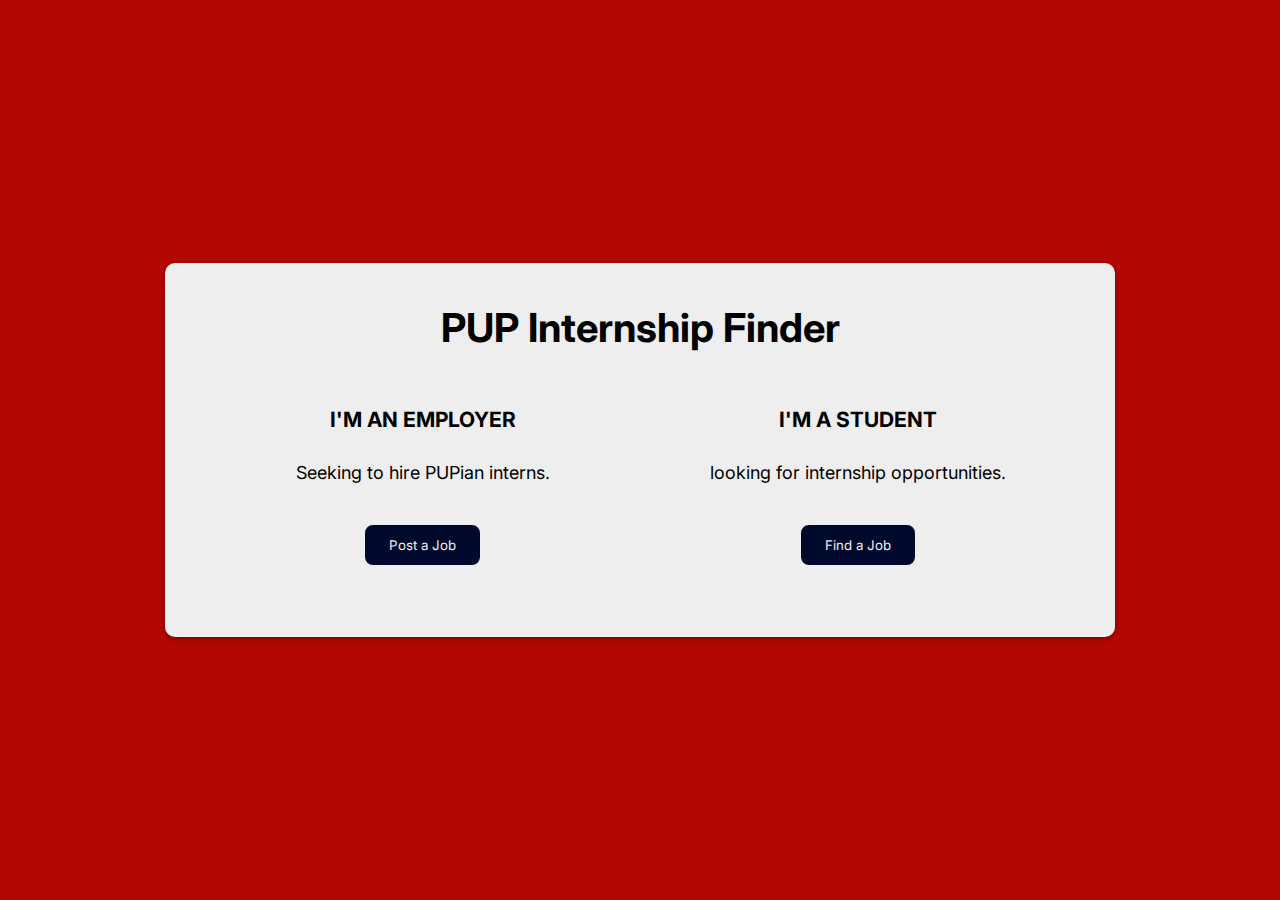
<file: index.html>
<!DOCTYPE html>
<html lang="en">
<head>
    <meta charset="UTF-8">
    <meta http-equiv="X-UA-Compatible" content="IE=edge">
    <meta name="viewport" content="width=device-width, initial-scale=1.0">
    <title>PUP Internship Finder</title>
    <link rel="stylesheet" href="style.css">
</head>
<body>
    <div class="main">

        <div class="header">
            <h1>PUP Internship Finder</h1>    
        </div>
        
        <div class="container">
            
            <div class="box right">
                <h3>I'm an Employer</h3>
                <p>Seeking to hire PUPian interns.</p>
                <button><a href="login-signup/login.html">Post a Job</a></button>
            </div>

            <div class="box left">
                <h3>I'm a Student</h3>
                <p>looking for internship opportunities.</p>
                <button><a href="login-signup/login.html">Find a Job</a></button>
            </div>
        </div>
                
    </div>
</body>
</html>
</file>
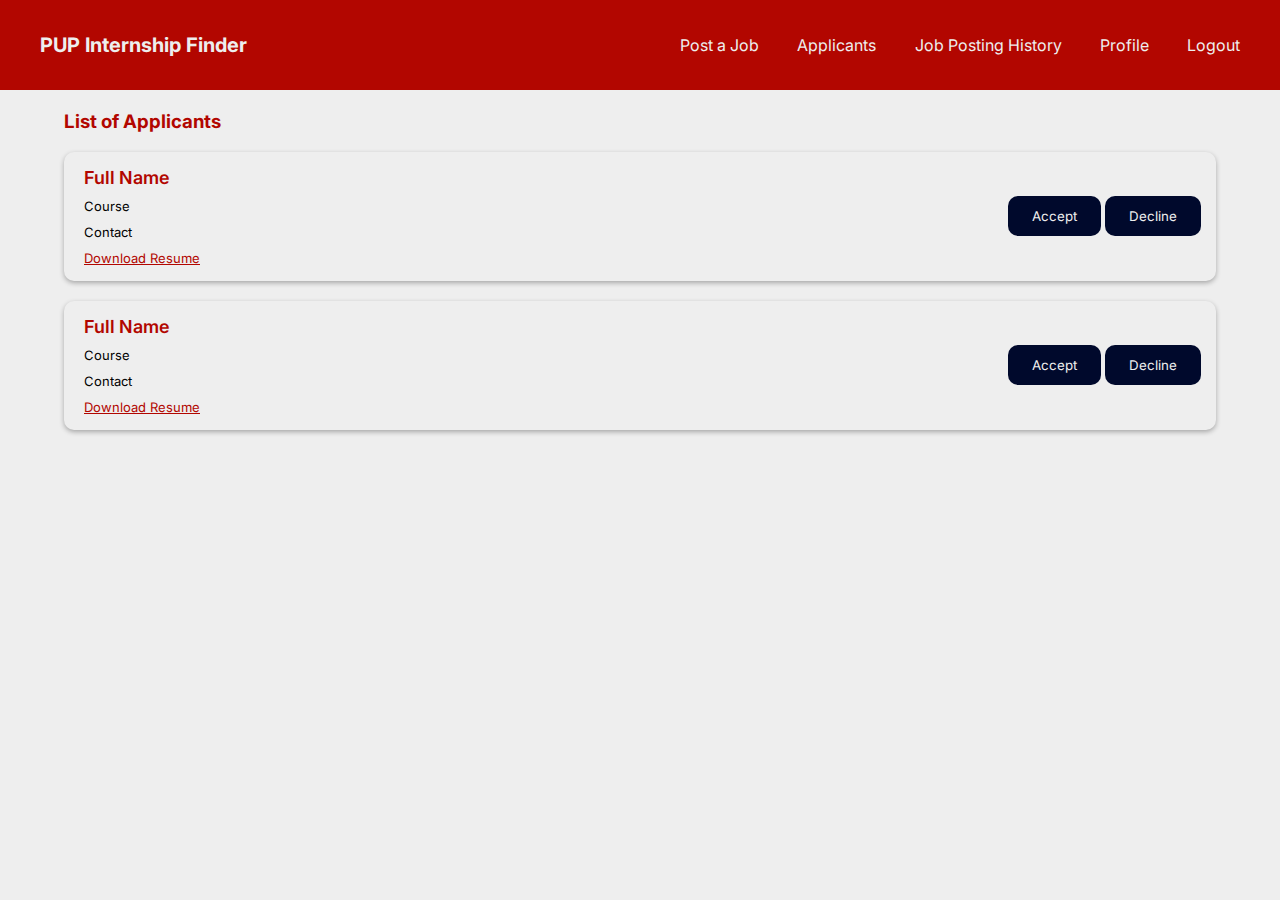
<file: employer/applicant.html>
<!DOCTYPE html>
<html>
    <head>
        <title>Applicants</title>
        <link rel="stylesheet" href="css/common.css">
        <link rel="stylesheet" href="css/applicant.css">
    </head>
    <body>
        <div class="header">

            <h4>PUP Internship Finder</h4>

            <nav>
                <ul>
                    <li><a href="home.html">Post a Job</a></li> 
                    <li><a href="#">Applicants</a></li>
                    <li><a href="history.html">Job Posting History</a></li>
                    <li><a href="profile.html">Profile</a></li>
                    <li><a href="">Logout</a></li>
                </ul>
            </nav>
            
        </div>

        <div class="container">

            <h3>List of Applicants</h3>
            <div class="applicant">
                <div class="applicant-detail">
                    <p class="name">Full Name</p>
                    <p class="basic-info">Course</p>
                    <p class="basic-info">Contact</p>
                    <p class="basic-info dl-btn">Download Resume</p>
                </div>
                <div class="btns">
                    <button>Accept</button>
                    <button>Decline</button>                    
                </div>
            </div>

            <div class="applicant">
                <div class="applicant-detail">
                    <p class="name">Full Name</p>
                    <p class="basic-info">Course</p>
                    <p class="basic-info">Contact</p>
                    <p class="basic-info dl-btn">Download Resume</p>
                </div>
                <div class="btns">
                    <button>Accept</button>
                    <button>Decline</button>                    
                </div>
            </div>
        </div>
    </body>
</html>
</file>
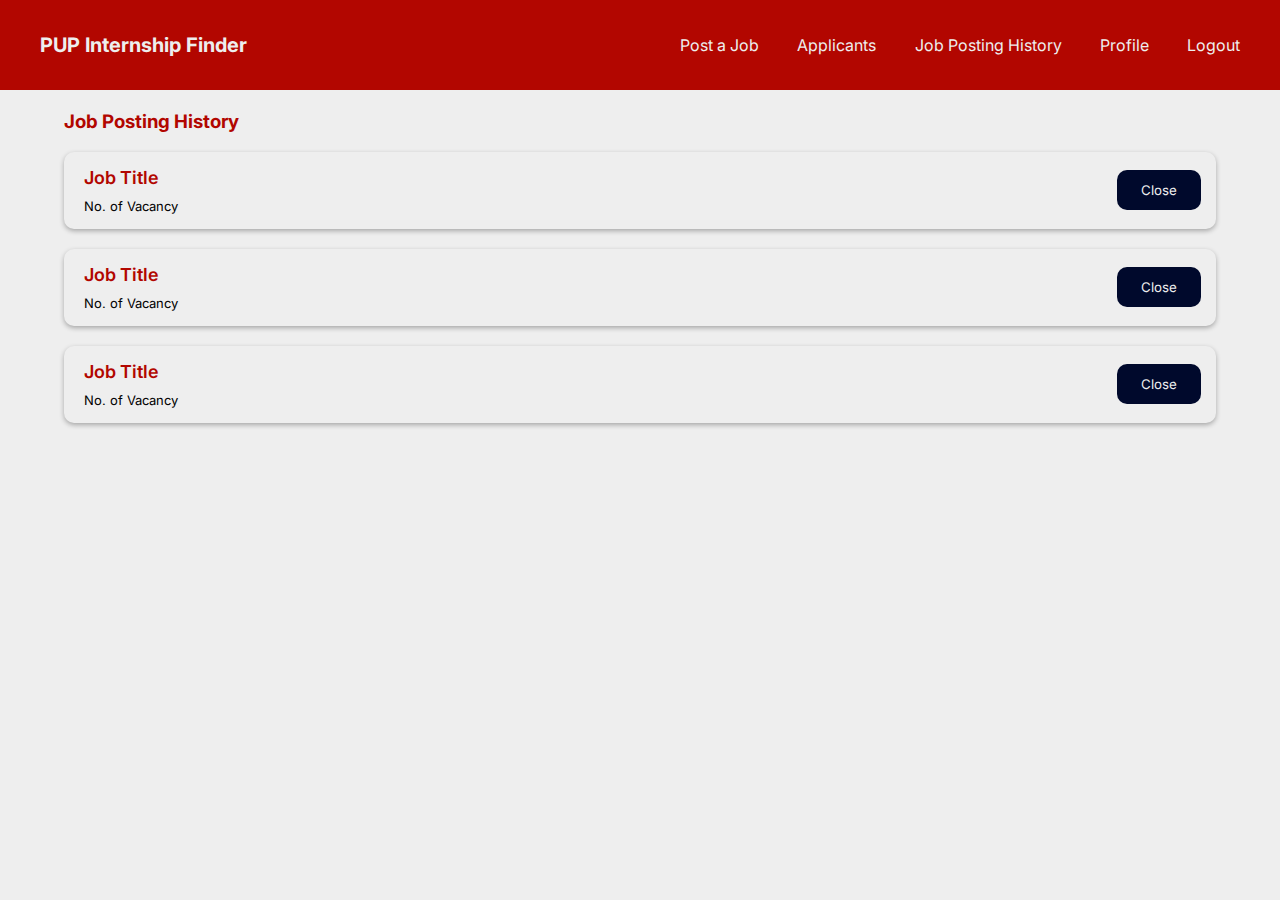
<file: employer/history.html>
<!DOCTYPE html>
<html>
    <head>
        <title>Job Posting History</title>
        <link rel="stylesheet" href="css/common.css">
        <link rel="stylesheet" href="css/history.css">
    </head>
    <body>
        <div class="header">

            <h4>PUP Internship Finder</h4>

            <nav>
                <ul>
                    <li><a href="home.html">Post a Job</a></li> 
                    <li><a href="applicant.html">Applicants</a></li>
                    <li><a href="#">Job Posting History</a></li>
                    <li><a href="profile.html">Profile</a></li>
                    <li><a href="">Logout</a></li>
                </ul>
            </nav>
            
        </div> 

        <div class="container">

            <h3>Job Posting History</h3>

            <div class="job-post">
                <div class="post-detail">
                    <p class="job-title">Job Title</p>
                    <p class="job-info">No. of Vacancy</p>
                </div>
                <button>Close</button>                    
            </div>

            <div class="job-post">
                <div class="post-detail">
                    <p class="job-title">Job Title</p>
                    <p class="job-info">No. of Vacancy</p>
                </div>
                <button>Close</button>                    
            </div>

            <div class="job-post">
                <div class="post-detail">
                    <p class="job-title">Job Title</p>
                    <p class="job-info">No. of Vacancy</p>
                </div>
                <button>Close</button>                    
            </div>

        </div>
    </body>
</html>
</file>
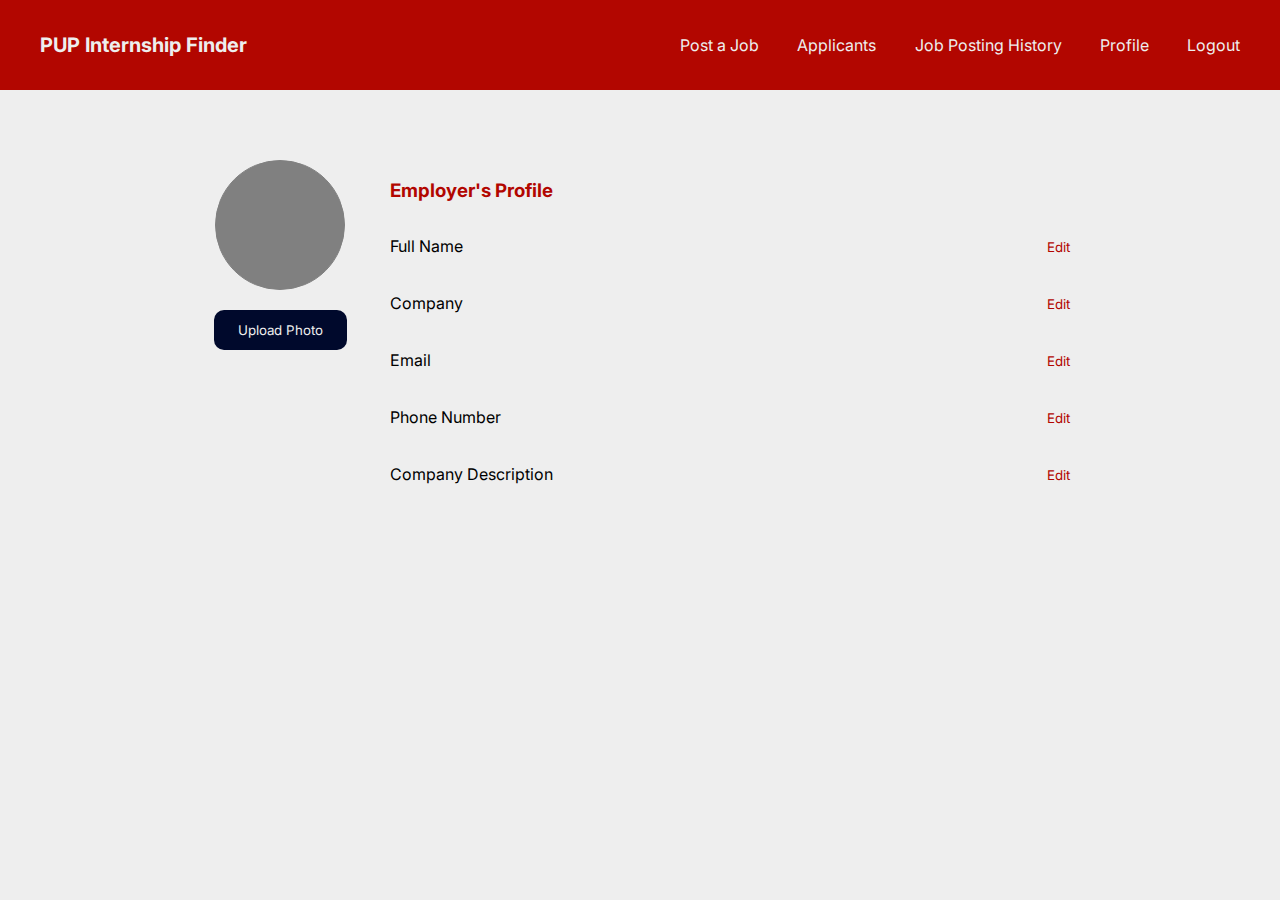
<file: employer/profile.html>
<!DOCTYPE html>
<html>

    <head>
        <title>Profile</title>
        <link rel="stylesheet" href="css/common.css">
        <link rel="stylesheet" href="css/profile.css">
    </head>

    <body>

        <div class="header">

            <h4>PUP Internship Finder</h4>

            <nav>
                <ul>
                    <li><a href="home.html">Post a Job</a></li> 
                    <li><a href="applicant.html">Applicants</a></li>
                    <li><a href="history.html">Job Posting History</a></li>
                    <li><a href="#">Profile</a></li>
                    <li><a href="">Logout</a></li>
                </ul>
            </nav>
            
        </div> 
        
        <div class="container">

            <div class="box left">

                    <div id="profile-photo-placement">
                    </div>
                    <input type="file" name="profile-photo" id="profile-photo">
                    <button><label for="profile-photo">Upload Photo</label></button>
                    
            </div>

            <div class="box right">

                <h3>Employer's Profile</h3>

                <div class="profile-details">
                    
                    <div class="detail">
                        <p id="name" class="placeholder">Full Name</p>
                        <small onclick="displayName()">Edit</small>
                    </div>

                    <div class="detail">
                        <p id="company" class="placeholder">Company</p>
                        <small onclick="displayCompany()">Edit</small>
                    </div>

                    <div class="detail">
                        <p id="email">Email</p>
                        <small onclick="displayEmail()">Edit</small>
                    </div>

                    <div class="detail">
                        <p id="phonenum">Phone Number</p>
                        <small onclick="displayPhoneNum()">Edit</small>
                    </div>

                    <div class="detail">
                        <p id="desc">Company Description</p>
                        <small onclick="displayDescription()">Edit</small>
                    </div>

                </div>
                
            </div>

        </div>

        <script src="js/main.js"></script>
    </body>

</html>
</file>
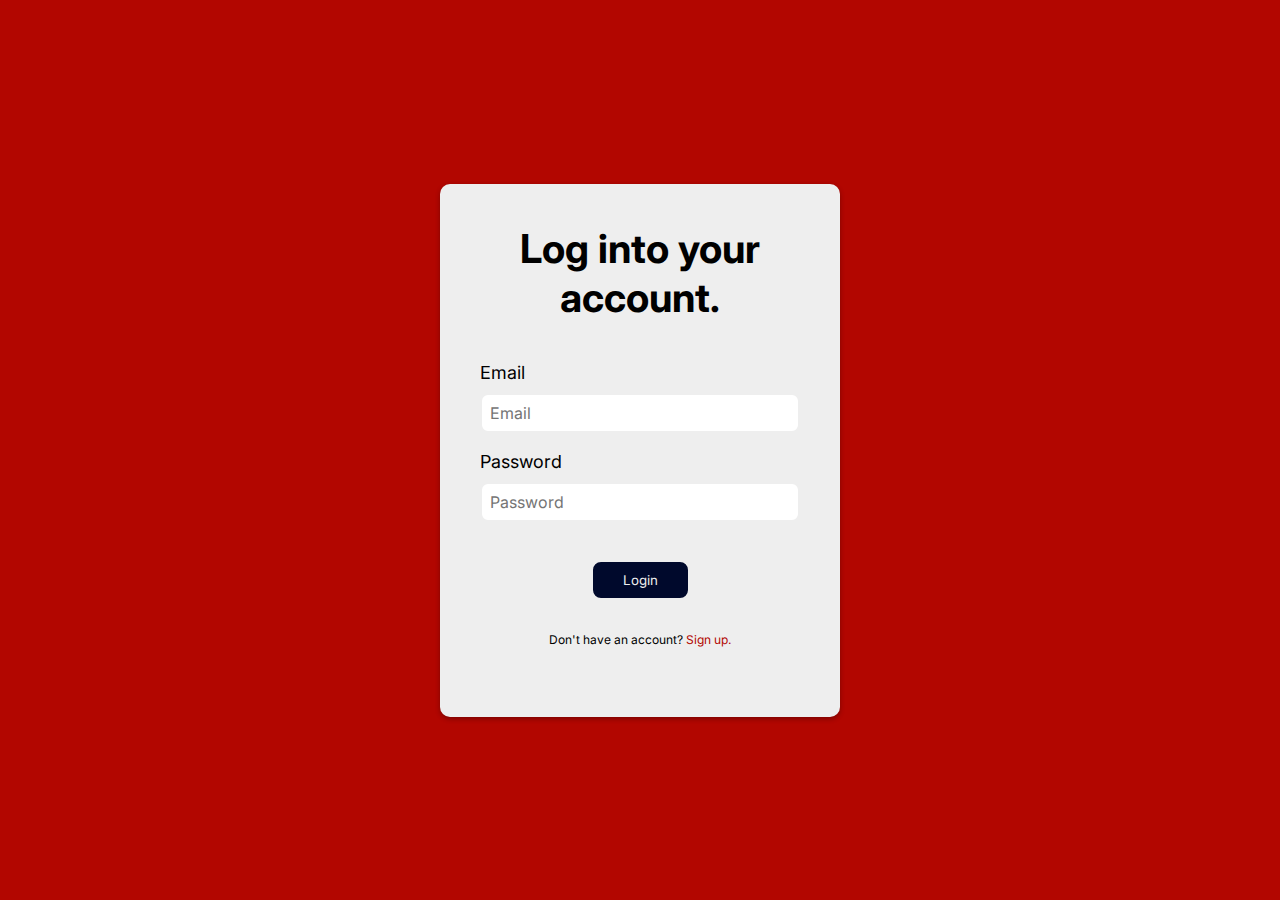
<file: login-signup/login.html>
<!DOCTYPE html>
<html lang="en">
<head>
    <meta charset="UTF-8">
    <meta http-equiv="X-UA-Compatible" content="IE=edge">
    <meta name="viewport" content="width=device-width, initial-scale=1.0">
    <title>Login</title>
    <link rel="stylesheet" href="style.css">
</head>
<body>
    <div class="main">

        <div class="header">
            <h1>Log into your account.</h1>
        </div>

        <div class="container">

            <form action="">

                <div class="input-field">
                    <label for="email">Email</label>
                    <input type="email" id="email" placeholder="Email" required>
                </div>

                <div class="input-field">
                    <label for="password">Password</label>
                    <input type="password" id="password" placeholder="Password" required>
                </div>

                <button>Login</button>
                <p>Don't have an account?<a href="signup.html"> Sign up.</a></p>
            </form>

        </div>

    </div>
</body>
</html>
</file>
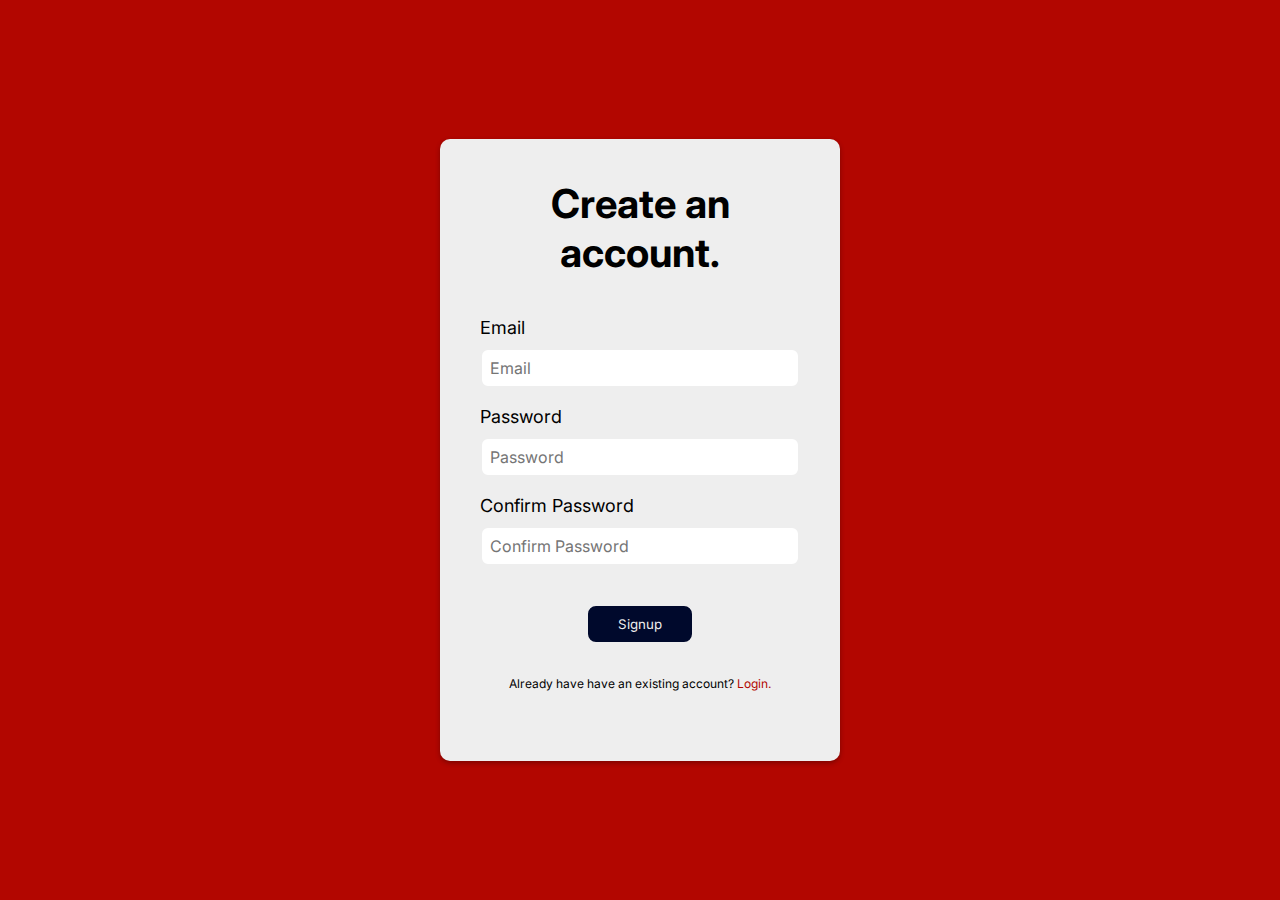
<file: login-signup/signup.html>
<!DOCTYPE html>
<html lang="en">
<head>
    <meta charset="UTF-8">
    <meta http-equiv="X-UA-Compatible" content="IE=edge">
    <meta name="viewport" content="width=device-width, initial-scale=1.0">
    <title>Signup</title>
    <link rel="stylesheet" href="style.css">
</head>
<body>
    <div class="main">

        <div class="header">
            <h1>Create an account.</h1>
        </div>

        <div class="container">

            <form action="">

                <div class="input-field">
                    <label for="email">Email</label>
                    <input type="email" id="email" placeholder="Email" required>
                </div>

                <div class="input-field">
                    <label for="password">Password</label>
                    <input type="password" id="password" placeholder="Password">
                </div>

                <div class="input-field">
                    <label for="confirm-password">Confirm Password</label>
                    <input type="password" id="confirm-password" placeholder="Confirm Password">
                </div>

                <button id="submit">Signup</button>
                <p>Already have have an existing account?<a href="login.html"> Login.</a></p>
            </form>

            <script src="../javascript/main.js"></script>
        </div>

    </div>
</body>
</html>
</file>
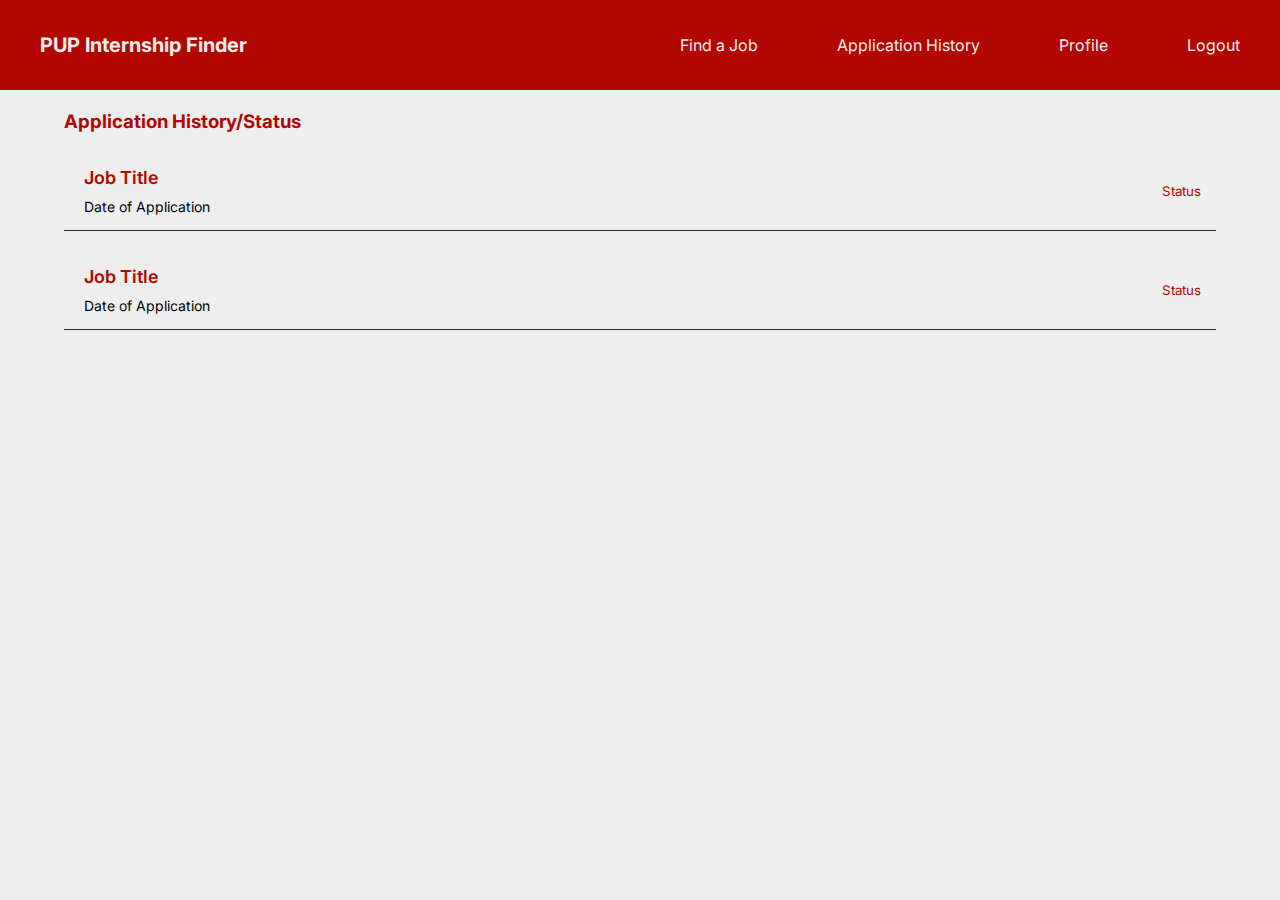
<file: student/application-history.html>
<!DOCTYPE html>
<html>
    <head>
        <title>Application History</title>
        <link rel="stylesheet" href="css/common.css">
        <link rel="stylesheet" href="css/application-history.css">
    </head>
    <body>

        <div class="header">

            <h4>PUP Internship Finder</h4>

            <nav>
                <ul>
                    <li><a href="home.html">Find a Job</a></li> 
                    <li><a href="#">Application History</a></li>
                    <li><a href="profile.html">Profile</a></li>
                    <li><a href="">Logout</a></li>
                </ul>
            </nav>
            
        </div> 

        <div class="container">
            <h3>Application History/Status</h3>

            <div class="history">
                <div class="history-detail">
                    <p class="title">Job Title</p>
                    <p>Date of Application</p>
                </div>
                    <small>Status</small>
            </div>

            <div class="history">
                <div class="history-detail">
                    <p class="title">Job Title</p>
                    <p>Date of Application</p>
                </div>
                    <small>Status</small>
            </div>

        </div>

    </body>
</html>
</file>
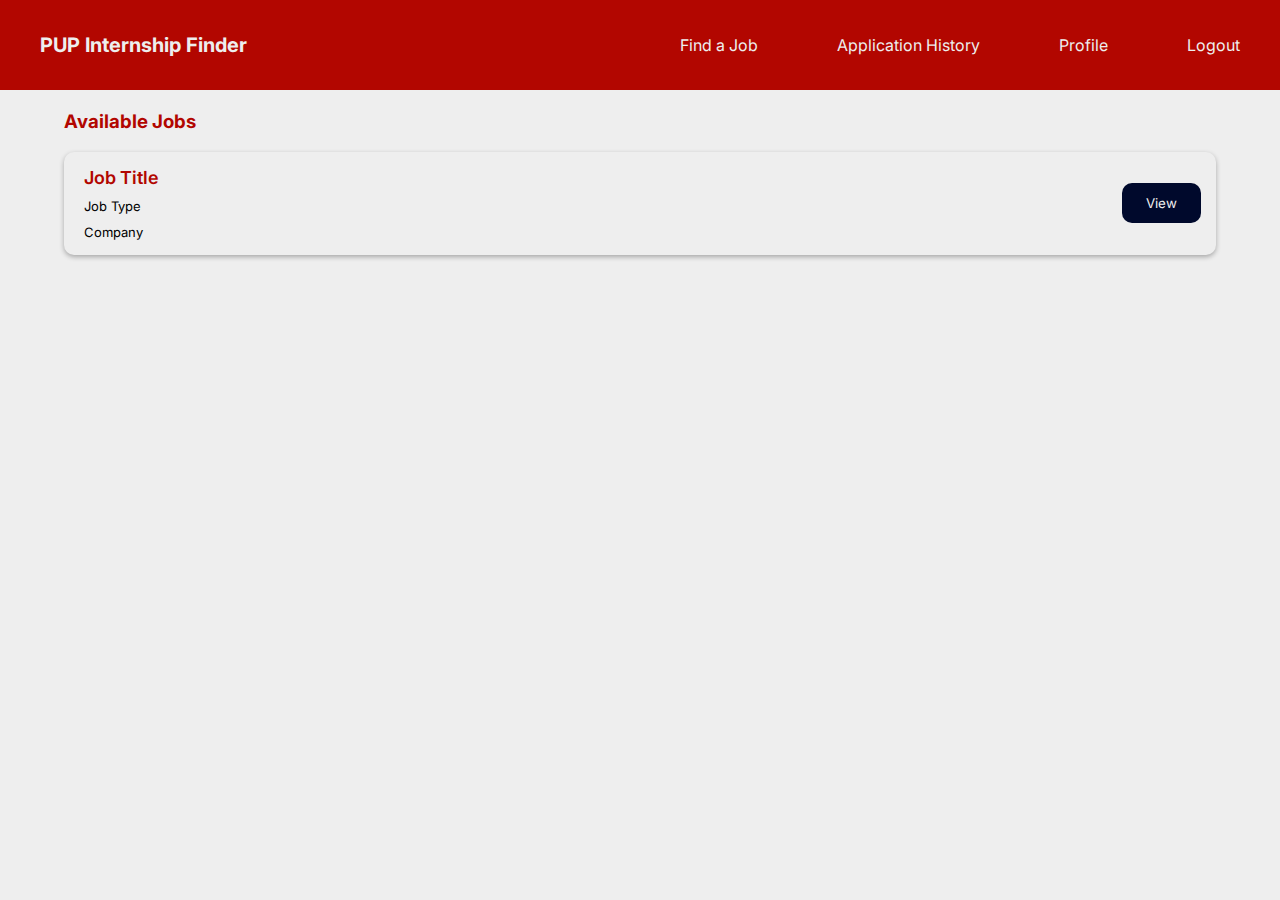
<file: student/home.html>
<!DOCTYPE html>
<html>
    <head>
        <title>PUP Internship Finder - Student</title>
        <link rel="stylesheet" href="css/common.css">
        <link rel="stylesheet" href="css/home.css">
    </head>
    <body>

        <div class="header">
            <h4>PUP Internship Finder</h4>
            <nav>
                <ul>
                    <li><a href="#">Find a Job</a></li> 
                    <li><a href="application-history.html">Application History</a></li>
                    <li><a href="profile.html">Profile</a></li>
                    <li><a href="">Logout</a></li>
                </ul>
            </nav>
        </div>

        <div class="container">
            <div class="content">

                <h3>Available Jobs</h3>
                <div class="job">
                    <div class="job-detail">
                        <p class="job-title">Job Title</p>
                        <p class="job-info">Job Type</p>
                        <p class="job-info">Company</p>
                    </div>

                    <div class="btns">
                        <a href="view-job-post.html" target="_blank"><button>View</button></a>
                    </div>
                </div>

            </div>
        </div>
    </body>
</html>
</file>
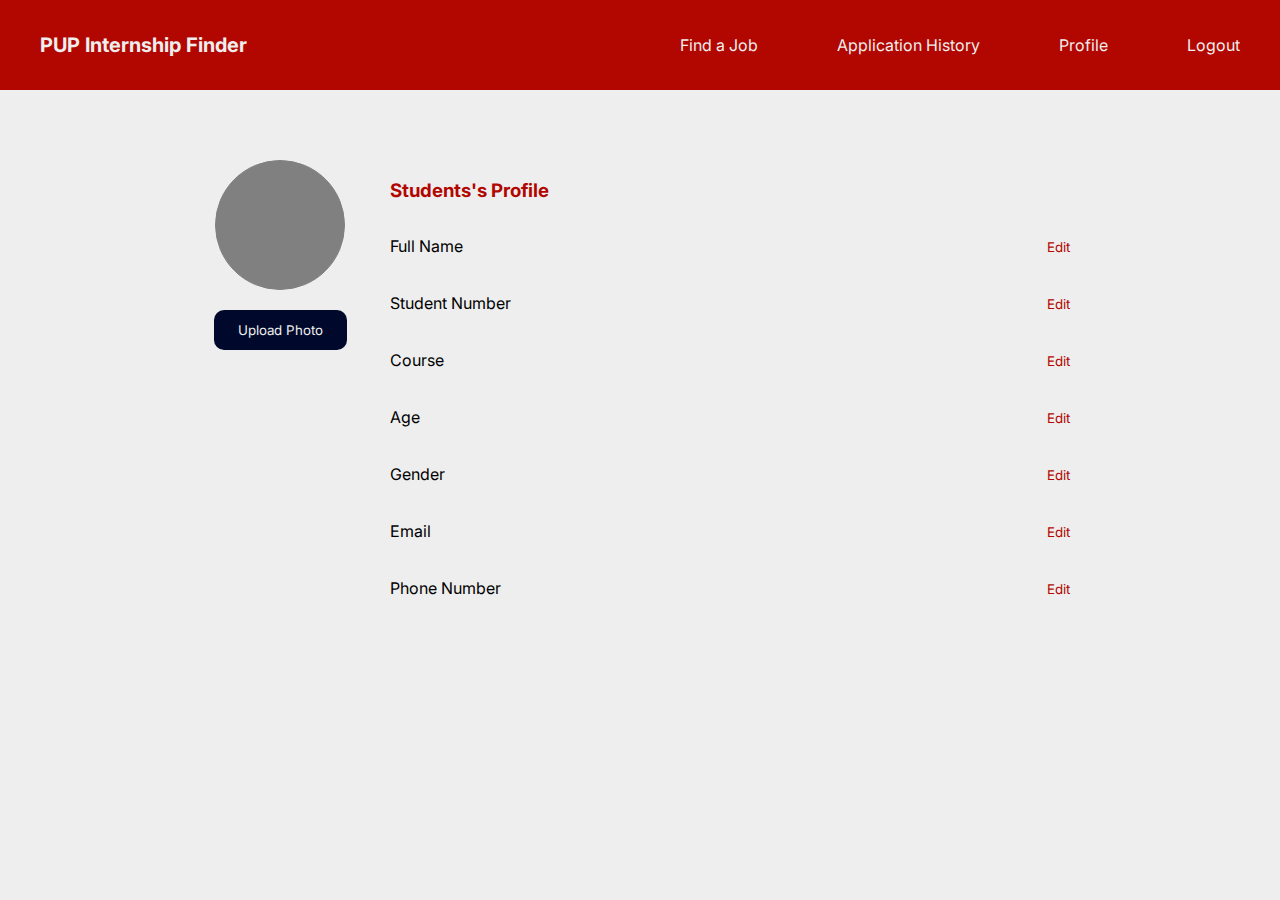
<file: student/profile.html>
<!DOCTYPE html>
<html>

    <head>
        <title>Profile</title>
        <link rel="stylesheet" href="css/common.css">
        <link rel="stylesheet" href="css/profile.css">
    </head>

    <body>

        <div class="header">

            <h4>PUP Internship Finder</h4>

            <nav>
                <ul>
                    <li><a href="home.html">Find a Job</a></li> 
                    <li><a href="application-history.html">Application History</a></li>
                    <li><a href="#">Profile</a></li>
                    <li><a href="">Logout</a></li>
                </ul>
            </nav>
            
        </div> 
        
        <div class="container">

            <div class="box left">

                    <div id="profile-photo-placement">
                    </div>
                    <input type="file" name="profile-photo" id="profile-photo">
                    <button><label for="profile-photo">Upload Photo</label></button>
                    
            </div>

            <div class="box right">

                <h3>Students's Profile</h3>

                <div class="profile-details">
                    
                    <div class="detail">
                        <p id="name">Full Name</p>
                        <small onclick="displayName()">Edit</small>
                    </div>

                    <div class="detail">
                        <p id="studnumber">Student Number</p>
                        <small onclick="displayStudNumber()">Edit</small>
                    </div>

                    <div class="detail">
                        <p id="course">Course</p>
                        <small onclick="displayCourse()">Edit</small>
                    </div>

                    <div class="detail">
                        <p id="age">Age</p>
                        <small onclick="displayAge()">Edit</small>
                    </div>

                    <div class="detail">
                        <p id="gender">Gender</p>
                        <small onclick="displayGender()">Edit</small>
                    </div>

                    <div class="detail">
                        <p id="email">Email</p>
                        <small onclick="displayEmail()">Edit</small>
                    </div>

                    <div class="detail">
                        <p id="phonenum">Phone Number</p>
                        <small onclick="displayPhoneNum()">Edit</small>
                    </div>

                </div>
                
            </div>

        </div>

    <script src="js/main.js"></script>
    </body>

</html>
</file>
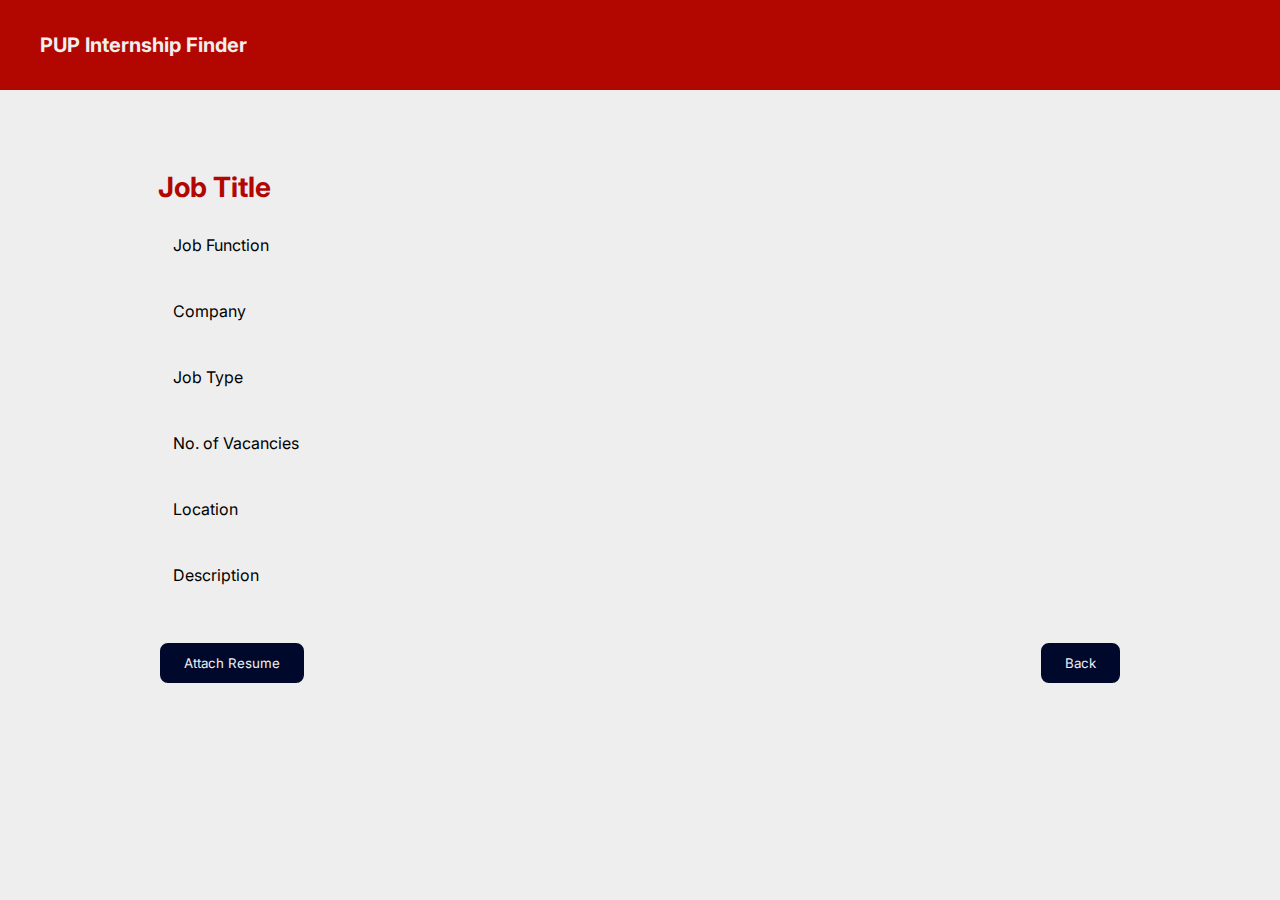
<file: student/view-job-post.html>
<!DOCTYPE html>
<html>
    <head>
       <title>View Post</title> 
       <link rel="stylesheet" href="css/common.css">
       <link rel="stylesheet" href="css/view-job-post.css">
    </head>

    <body>

        <div class="header">
            <h4>PUP Internship Finder</h4>
        </div>

        <div class="container">

            <!-- Displays Name of Employer/Company,
            Job Title, 
            Job Function,
            Job Type,
            No. of Vacancies,
            Office Location,
            Description
            Back and Send Resume to apply buttons -->

            <h3>Job Title</h3>
            <p>Job Function</p>
            <p>Company</p>
            <p>Job Type</p>
            <p>No. of Vacancies</p>
            <p>Location</p>
            <p>Description</p>

            <div class="btns">
        
                <div class="submit">
                    <button><label for="submit">Attach Resume</label></button>
                    <input type="file" id="submit">
                </div>

                <a href="home.html"><button>Back</button></a>
            </div>
            
        </div>
    </body>
</html>
</file>
<file: style.css>
/* primary: #B20600
secondary: #00092C
background: #EEEEEE */

@import url('https://fonts.googleapis.com/css2?family=Inter:wght@200;400;600&display=swap');

* {
    box-sizing: border-box;
}

body {
    margin: 0;
    display: flex;
    height:100vh;
    justify-content: center;
    align-items: center;
    background-color:#B20600;
}

.main {
    background-color:#EEEEEE;
    font-family: 'Inter', sans-serif;
    border-radius:10px;
    width:950px;
    max-width:100%;
    padding: 30px 40px;
    box-shadow: 0 2px 5px rgba(0, 0, 0, 0.3);
}

.header {
    text-align: center;
    margin: 10px;
}

.header h1 {
    margin: 0;
    font-size:40px;
}

.container {
    margin: 40px 0;
    display: flex;
    justify-content: space-between;
    align-items: center;
}

.container .box{
    text-align: center;
}

.container .box.right,
.container .box.left {
    width:50%;
}

.box h3 {
    font-size: 21px;
    margin: 0;
    padding: 15px 0;
    text-transform: uppercase;
}

.box p{
    font-size:18px;
    margin: 0;
    padding: 15px 0;
}

.box button {
    font-family: inherit;
    padding: 12px 24px;
    margin-top: 25px;
    background-color: #00092C;
    border: 2px solid #EEEEEE;
    border-radius: 10px;
}

.box button a{
    color: #EEEEEE;
    text-decoration: none;
}
</file>
<file: employer/css/common.css>
/* primary: #B20600
secondary: #00092C
background: #EEEEEE */

@import url('https://fonts.googleapis.com/css2?family=Inter:wght@200;400;600&display=swap');

* {
    box-sizing: border-box;
    font-family: 'Inter', sans-serif;
}

body {
    background-color: #EEEEEE;
    margin:0;
}

.header {
    width:100%;
    height:90px;
    display: flex;
    justify-content: space-between;
    align-items: center;
    background-color: #B20600;
    padding: 0 40px;
}

.header h4 {
    color: #EEEEEE;
    font-size:20px;
}

.header nav {
    width: 50%;
}

.header ul{
    display: flex;
    justify-content: space-between;
    list-style: none;
}

.header ul a {
    color: #EEEEEE;
    text-decoration: none;
}
</file>
<file: employer/css/applicant.css>
.container {
    width: 90%;
    margin: 20px auto;
}

.container h3 {
    color: #B20600;
}

.applicant {
    padding: 10px 15px;
    width: 100%;
    display: flex;
    justify-content: space-between;
    align-items: center;
    border-radius: 10px;
    box-shadow: 0 2px 5px rgba(0, 0, 0, 0.3);
    margin-bottom: 20px;
}

.applicant-detail p{
    margin: 0;
    padding: 5px;
}

.applicant-detail .name{
    font-size:18px;
    color: #B20600;
    font-weight: 600;
}

.applicant-detail .basic-info {
    font-size: 13px;
}

.applicant-detail .dl-btn {
    text-decoration: underline;
    color: #B20600;
    cursor: pointer;

}

.btns button {
    font-family: inherit;
    padding: 12px 24px;
    background-color: #00092C;
    border: transparent;
    border-radius: 10px;
    color: #EEEEEE;
    cursor: pointer;
}
</file>
<file: employer/css/history.css>
.container {
    width: 90%;
    margin: 20px auto;
}

h3 {
    color: #B20600;
}

.job-post {
    padding: 10px 15px;
    width: 100%;
    display: flex;
    justify-content: space-between;
    align-items: center;
    border-radius: 10px;
    box-shadow: 0 2px 5px rgba(0, 0, 0, 0.3);
    margin-bottom: 20px;
}

.job-post p{
    margin: 0;
    padding: 5px;
}

.job-post .job-title{
    font-size:18px;
    color: #B20600;
    font-weight: 600;
}

.job-post .job-info {
    font-size: 13px;
}

.job-post button {
    font-family: inherit;
    padding: 12px 24px;
    background-color: #00092C;
    border: transparent;
    border-radius: 10px;
    color: #EEEEEE;
    cursor: pointer;
}
</file>
<file: employer/css/profile.css>
.container {
    width:900px;
    display: flex;
    margin: 50px auto;
}

#profile-photo-placement {
    border-radius: 50%;
    border: 1px solid grey;
    width:130px;
    height:130px;
    background-color: grey;
    overflow: hidden;
}

.box.left {
    display: flex;
    flex-direction: column;
    align-items: center;
    width:20%;
    padding:20px 20px 0 20px;
}

.box.left button {
    font-family: inherit;
    padding: 12px 24px;
    margin-top: 20px;
    background-color: #00092C;
    border: transparent;
    border-radius: 10px;
}

.box.left button label {
    color:#EEEEEE;
}

#profile-photo {
    display: none;
}

.box.right {
    padding: 20px 20px 0 20px;
    width:80%;
}

h3{
    color: #B20600;
}

.detail {
    display: flex;
    align-items: baseline;
    justify-content: space-between;
    padding-bottom: 5px;
}

.detail small {
    color: #B20600;
    cursor: pointer;
}
</file>
<file: login-signup/style.css>
@import url('https://fonts.googleapis.com/css2?family=Inter:wght@200;400;600&display=swap');

* {
    box-sizing: border-box;
}

body {
    margin: 0;
    display: flex;
    height:100vh;
    justify-content: center;
    align-items: center;
    background-color:#B20600;
}

.main {
    background-color:#EEEEEE;
    font-family: 'Inter', sans-serif;
    border-radius:10px;
    width:400px;
    max-width:100%;
    padding: 30px 40px;
    box-shadow: 0 2px 5px rgba(0, 0, 0, 0.3);
}

.header {
    text-align: center;
    margin: 10px;
}

.header h1 {
    margin: 0;
    font-size:40px;
}

.container {
    margin: 40px 0;
}

form {
    text-align: center;
}

.input-field {
    text-align: start;
    padding-bottom: 18px;
}

.input-field label {
    font-size:18px;
    margin-bottom:10px;
    display: inline-block;
}

.input-field input{
    width:100%;
    padding: 8px;
    font-family: inherit;
    font-size: 16px;
    border-radius:8px;
    border: 2px solid #EEEEEE;
}

form button {
    font-family: inherit;
    padding: 10px 30px;
    background-color: #00092C;
    color: #EEEEEE;
    border: 2px solid #EEEEEE;
    border-radius: 10px;
    margin:20px 0;
}

form p {
    font-size:12px;
}

form a{
    color: #B20600;
    text-decoration: none;
}
</file>
<file: student/css/common.css>
/* primary: #B20600
secondary: #00092C
background: #EEEEEE */

@import url('https://fonts.googleapis.com/css2?family=Inter:wght@200;400;600&display=swap');

* {
    box-sizing: border-box;
    font-family: 'Inter', sans-serif;
}

body {
    background-color: #EEEEEE;
    margin:0;
}

.header {
    width:100%;
    height:90px;
    display: flex;
    justify-content: space-between;
    align-items: center;
    background-color: #B20600;
    padding: 0 40px;
}

.header h4 {
    color: #EEEEEE;
    font-size:20px;
}

.header nav {
    width: 50%;
}

.header ul{
    display: flex;
    justify-content: space-between;
    list-style: none;
}

.header ul a {
    color: #EEEEEE;
    text-decoration: none;
}
</file>
<file: student/css/application-history.css>
.container {
    width: 90%;
    margin: 20px auto;
}

.container h3 {
    color: #B20600;
}

.history {
    padding: 10px 15px;
    width: 100%;
    display: flex;
    justify-content: space-between;
    align-items: center;
    border-bottom: 1px solid #252525;
    margin-bottom: 20px;
}

.history-detail p{
    margin: 0;
    padding: 5px;
    font-size: 14px;
}

.history-detail .title {
    font-size:18px;
    color: #B20600;
    font-weight: 600;
}

small {
    color: #B20600;
}
</file>
<file: student/css/home.css>
.container {
    width: 90%;
    margin: 20px auto;
}

.container h3 {
    color: #B20600;
}

.job {
    padding: 10px 15px;
    width: 100%;
    display: flex;
    justify-content: space-between;
    align-items: center;
    border-radius: 10px;
    box-shadow: 0 2px 5px rgba(0, 0, 0, 0.3);
    margin-bottom: 20px;
}

.job-detail p{
    margin: 0;
    padding: 5px;
}

.job-detail .job-title{
    font-size:18px;
    color: #B20600;
    font-weight: 600;
}

.job-detail .job-info {
    font-size: 13px;
}


.btns button {
    font-family: inherit;
    padding: 12px 24px;
    background-color: #00092C;
    border: transparent;
    border-radius: 10px;
    color: #EEEEEE;
    cursor: pointer;
}
</file>
<file: student/css/profile.css>
.container {
    width:900px;
    display: flex;
    margin: 50px auto;
}

#profile-photo-placement {
    border-radius: 50%;
    border: 1px solid grey;
    width:130px;
    height:130px;
    background-color: grey;
    overflow: hidden;
}

.box.left {
    display: flex;
    flex-direction: column;
    align-items: center;
    width:20%;
    padding:20px 20px 0 20px;
}

.box.left button {
    font-family: inherit;
    padding: 12px 24px;
    margin-top: 20px;
    background-color: #00092C;
    border: transparent;
    border-radius: 10px;
}

.box.left button label {
    color:#EEEEEE;
}

#profile-photo {
    display: none;
}

.box.right {
    padding: 20px 20px 0 20px;
    width:80%;
}

h3{
    color: #B20600;
}

.detail {
    display: flex;
    align-items: baseline;
    justify-content: space-between;
    padding-bottom: 5px;
}

.detail small {
    color: #B20600;
    cursor: pointer;
}
</file>
<file: student/css/view-job-post.css>
.container {
    width: 80%;
    margin: 50px auto;
    padding: 30px;
}

h3 {
    color:#B20600;
    font-size: 28px;
    margin:0;
}

p {
    padding: 15px;
}

.btns {
    margin: 15px 0;
    display: flex;
    justify-content: space-between;
}

.submit input {
    display: none;
}

button {
    font-family: inherit;
    padding: 12px 24px;
    margin-top: 25px;
    background-color: #00092C;
    border: 2px solid #EEEEEE;
    border-radius: 10px;
    cursor: pointer;
}

a button,
button label {
    color: #EEEEEE;
    text-decoration: none;
}
</file>
